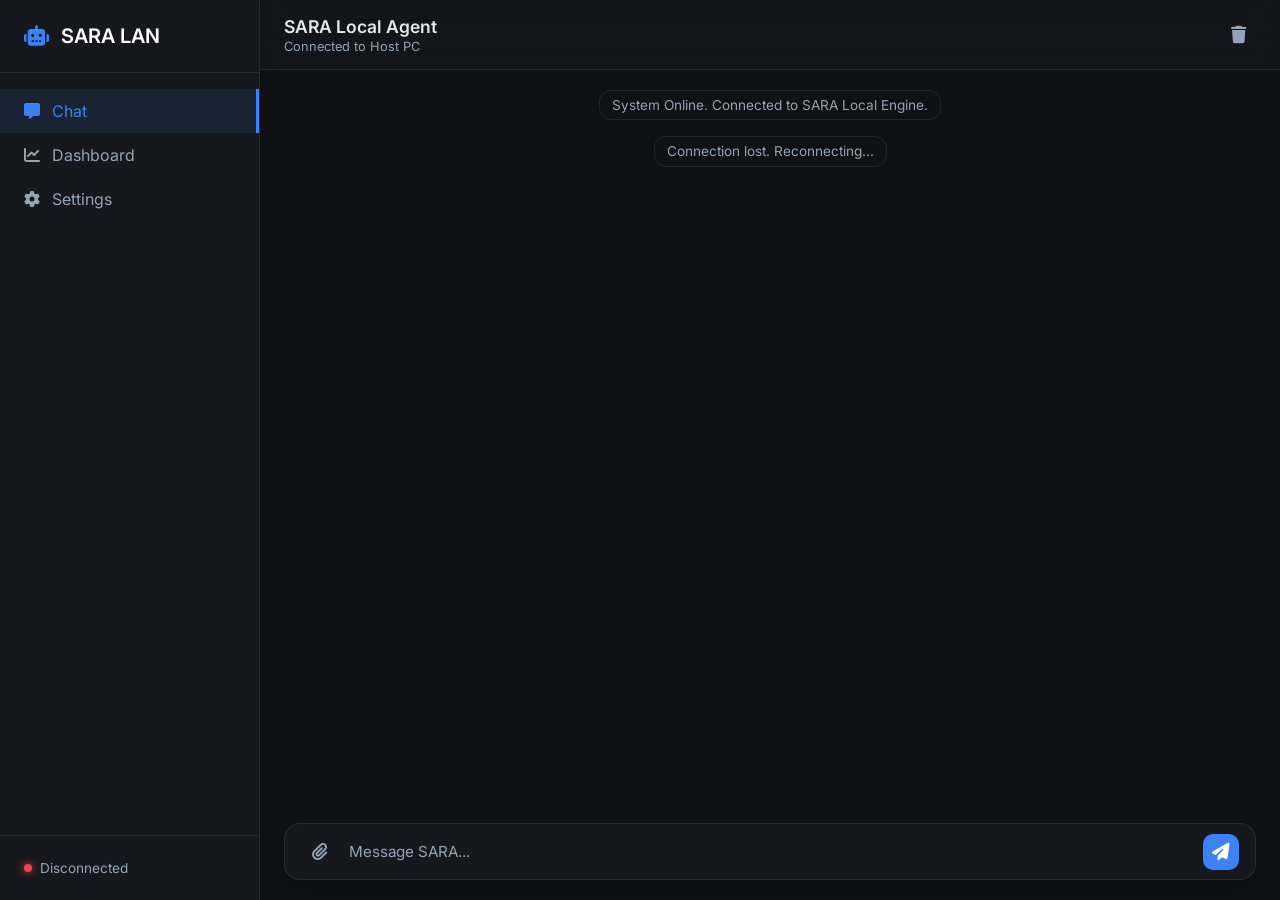
<file: frontend/lan_dashboard/index.html>
<!DOCTYPE html>
<html lang="en">
<head>
    <meta charset="UTF-8">
    <meta name="viewport" content="width=device-width, initial-scale=1.0, maximum-scale=1.0, user-scalable=no">
    <title>SARA Web Dashboard</title>
    <link rel="stylesheet" href="chat.css?v=2">
    <link href="https://fonts.googleapis.com/css2?family=Inter:wght@300;400;500;600;700&display=swap" rel="stylesheet">
    <link rel="stylesheet" href="https://cdnjs.cloudflare.com/ajax/libs/font-awesome/6.4.0/css/all.min.css">
</head>
<body>
    <div class="app-container">
        <!-- Sidebar -->
        <aside class="sidebar">
            <div class="sidebar-header">
                <div class="logo">
                    <i class="fa-solid fa-robot"></i>
                    <span>SARA LAN</span>
                </div>
            </div>
            <nav class="sidebar-nav">
                <a href="/" class="nav-item active">
                    <i class="fa-solid fa-message"></i>
                    <span>Chat</span>
                </a>
                <a href="/dashboard" class="nav-item">
                    <i class="fa-solid fa-chart-line"></i>
                    <span>Dashboard</span>
                </a>
                <a href="#" class="nav-item">
                    <i class="fa-solid fa-gear"></i>
                    <span>Settings</span>
                </a>
            </nav>
            <div class="sidebar-footer">
                <div class="status-indicator">
                    <span class="dot" id="ws-status-dot"></span>
                    <span id="ws-status-text">Disconnected</span>
                </div>
            </div>
        </aside>

        <!-- Main Chat Area -->
        <main class="chat-area">
            <header class="chat-header">
                <div class="mobile-menu-btn">
                    <i class="fa-solid fa-bars"></i>
                </div>
                <div class="chat-title">
                    <h2>SARA Local Agent</h2>
                    <p>Connected to Host PC</p>
                </div>
                <div class="header-actions">
                    <button class="icon-btn" id="clear-btn" title="Clear Chat"><i class="fa-solid fa-trash"></i></button>
                </div>
            </header>

            <div class="chat-history" id="chat-history">
                <div class="message system">
                    <div class="bubble">System Online. Connected to SARA Local Engine.</div>
                </div>
                <!-- Messages go here -->
            </div>

            <div class="chat-input-container">
                <div class="suggestions-container" id="suggestions-container"></div>
                <div class="input-wrapper">
                    <button class="icon-btn attach-btn"><i class="fa-solid fa-paperclip"></i></button>
                    <input type="text" id="chat-input" placeholder="Message SARA..." autocomplete="off">
                    <button class="icon-btn send-btn" id="send-btn"><i class="fa-solid fa-paper-plane"></i></button>
                </div>
            </div>
        </main>

        </main>
    </div>

    <!-- Modal for inline images -->
    <div id="image-modal" class="modal">
        <span class="close-modal">&times;</span>
        <img class="modal-content" id="modal-img">
        <div id="modal-caption"></div>
    </div>

    <script src="chat.js?v=3"></script>
</body>
</html>
</file>
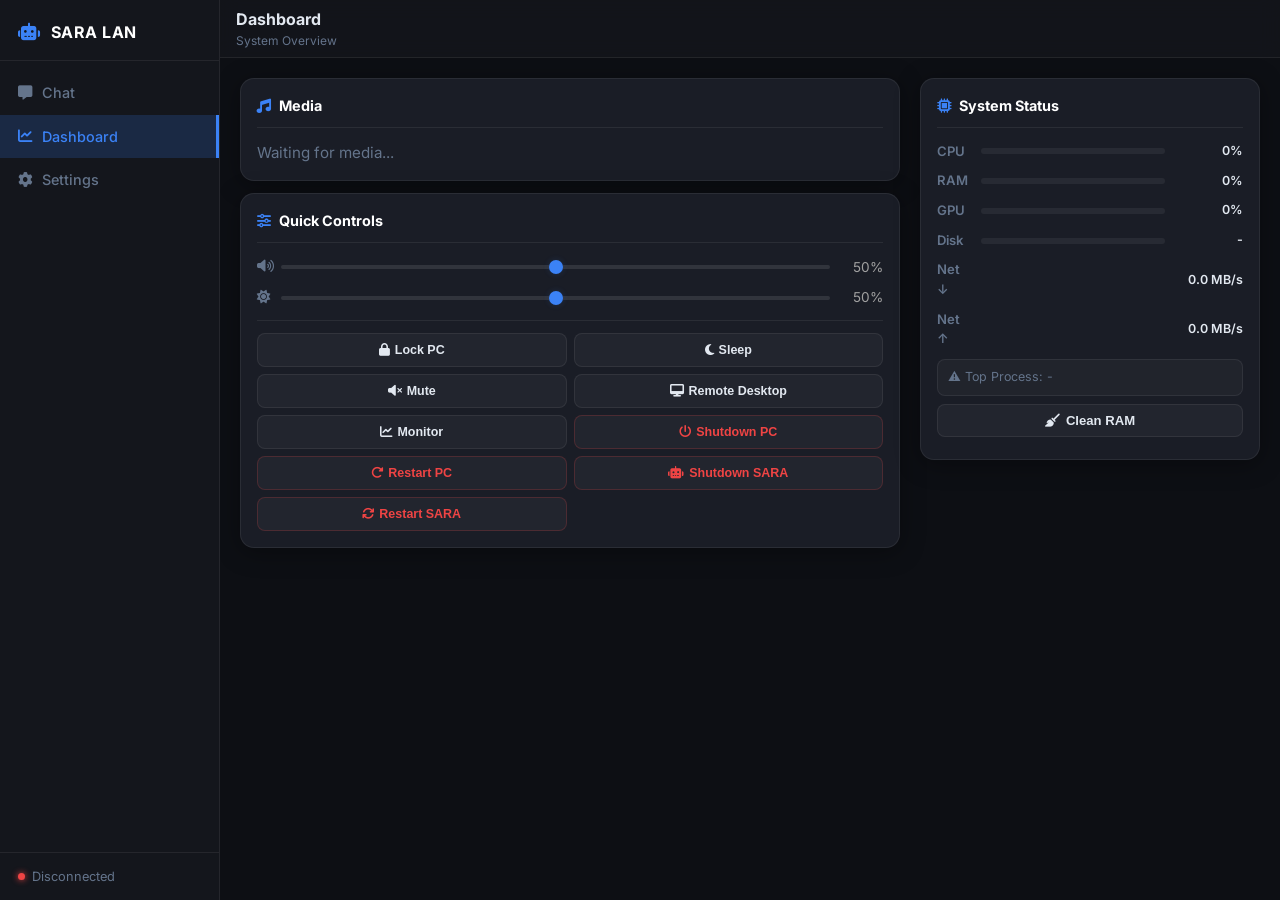
<file: frontend/lan_dashboard/dashboard.html>
<!DOCTYPE html>
<html lang="en">
<head>
    <meta charset="UTF-8">
    <meta name="viewport" content="width=device-width, initial-scale=1.0, maximum-scale=1.0, user-scalable=no">
    <title>SARA Web Dashboard</title>
    <link rel="stylesheet" href="dashboard.css?v=9">
    <link href="https://fonts.googleapis.com/css2?family=Inter:wght@300;400;500;600;700&display=swap" rel="stylesheet">
    <link rel="stylesheet" href="https://cdnjs.cloudflare.com/ajax/libs/font-awesome/6.4.0/css/all.min.css">
</head>
<body>
    <div class="app-container">
        <!-- Sidebar -->
        <aside class="sidebar">
            <div class="sidebar-header">
                <div class="logo">
                    <i class="fa-solid fa-robot"></i>
                    <span>SARA LAN</span>
                </div>
            </div>
            <nav class="sidebar-nav">
                <a href="/" class="nav-item">
                    <i class="fa-solid fa-message"></i>
                    <span>Chat</span>
                </a>
                <a href="/dashboard" class="nav-item active">
                    <i class="fa-solid fa-chart-line"></i>
                    <span>Dashboard</span>
                </a>
                <a href="#" class="nav-item">
                    <i class="fa-solid fa-gear"></i>
                    <span>Settings</span>
                </a>
            </nav>
            <div class="sidebar-footer">
                <div class="status-indicator">
                    <span class="dot" id="ws-status-dot"></span>
                    <span id="ws-status-text">Disconnected</span>
                </div>
            </div>
        </aside>

        <!-- Main Dashboard Area -->
        <main class="dashboard-area">
            <header class="dash-header">
                <button class="mobile-menu-btn" aria-label="Menu">
                    <i class="fa-solid fa-bars"></i>
                </button>
                <div class="dash-title">
                    <h2>Dashboard</h2>
                    <p>System Overview</p>
                </div>
            </header>

            <div class="dashboard-scroll">
                <!-- ====== LEFT / MAIN COLUMN ====== -->
                <div class="col-main">

                    <!-- Media Widgets (horizontal swipe on mobile) -->
                    <div id="media-widgets-container" class="media-column">
                        <!-- placeholder -->
                        <div class="widget" id="dash-media-default">
                            <div class="widget-header">
                                <i class="fa-solid fa-music"></i> Media
                            </div>
                            <div class="media-content">
                                <div class="media-info">
                                    <div class="media-track muted">Waiting for media...</div>
                                </div>
                            </div>
                        </div>
                    </div>

                    <!-- Quick Controls -->
                    <div class="widget" id="dash-quick">
                        <div class="widget-header">
                            <i class="fa-solid fa-sliders"></i> Quick Controls
                        </div>
                        <div class="sliders-wrapper">
                            <div class="slider-row">
                                <i class="fa-solid fa-volume-high slider-icon"></i>
                                <input type="range" id="dash-vol-slider" min="0" max="100" value="50">
                                <span class="slider-val" id="dash-vol-val" style="width: 35px; text-align: right; font-size: 0.85rem; color: #a0a0a0; margin-left: 10px;">50%</span>
                            </div>
                            <div class="slider-row">
                                <i class="fa-solid fa-sun slider-icon"></i>
                                <input type="range" id="dash-bright-slider" min="0" max="100" value="50">
                                <span class="slider-val" id="dash-bright-val" style="width: 35px; text-align: right; font-size: 0.85rem; color: #a0a0a0; margin-left: 10px;">50%</span>
                            </div>
                        </div>
                        <div class="quick-grid">
                            <button class="quick-btn" onclick="sendCommand('/lock')"><i class="fa-solid fa-lock"></i> Lock PC</button>
                            <button class="quick-btn" onclick="sendCommand('/sleep')"><i class="fa-solid fa-moon"></i> Sleep</button>
                            <button class="quick-btn" onclick="sendCommand('mute volume')"><i class="fa-solid fa-volume-xmark"></i> Mute</button>
                            <button class="quick-btn" onclick="sendCommand('/desktop')"><i class="fa-solid fa-desktop"></i> Remote Desktop</button>
                            <button class="quick-btn" onclick="sendCommand('/monitor')"><i class="fa-solid fa-chart-line"></i> Monitor</button>
                            <button class="quick-btn danger" onclick="if(confirm('Shutdown PC?')) sendCommand('/shutdown')"><i class="fa-solid fa-power-off"></i> Shutdown PC</button>
                            <button class="quick-btn danger" onclick="if(confirm('Restart PC?')) sendCommand('/restart')"><i class="fa-solid fa-rotate-right"></i> Restart PC</button>
                            <button class="quick-btn danger" onclick="if(confirm('Shutdown SARA completely?')) sendCommand('/sarashutdown')"><i class="fa-solid fa-robot"></i> Shutdown SARA</button>
                            <button class="quick-btn danger" onclick="if(confirm('Restart SARA agent?')) sendCommand('/sararestart')"><i class="fa-solid fa-arrows-rotate"></i> Restart SARA</button>
                        </div>
                    </div>

                </div>

                <!-- ====== RIGHT / SIDE COLUMN ====== -->
                <div class="col-side">

                    <!-- System Status -->
                    <div class="widget" id="dash-system">
                        <div class="widget-header">
                            <i class="fa-solid fa-microchip"></i> System Status
                        </div>
                        <div class="system-stats">
                            <div class="stat-row">
                                <span class="stat-label">CPU</span>
                                <div class="progress-bar"><div class="progress-fill" id="dash-cpu-fill" style="width:0%"></div></div>
                                <span class="stat-val" id="dash-cpu-val">0%</span>
                            </div>
                            <div class="stat-row">
                                <span class="stat-label">RAM</span>
                                <div class="progress-bar"><div class="progress-fill" id="dash-ram-fill" style="width:0%"></div></div>
                                <span class="stat-val" id="dash-ram-val">0%</span>
                            </div>
                            <div class="stat-row">
                                <span class="stat-label">GPU</span>
                                <div class="progress-bar"><div class="progress-fill" id="dash-gpu-fill" style="width:0%"></div></div>
                                <span class="stat-val" id="dash-gpu-val">0%</span>
                            </div>
                            <div class="stat-row">
                                <span class="stat-label">Disk</span>
                                <div class="progress-bar"><div class="progress-fill" id="dash-disk-fill" style="width:0%"></div></div>
                                <span class="stat-val" id="dash-disk-val">-</span>
                            </div>
                            <div class="stat-row">
                                <span class="stat-label">Net ↓</span>
                                <div class="progress-bar" style="background: transparent;"></div>
                                <span class="stat-val" id="dash-net-down">0.0 MB/s</span>
                            </div>
                            <div class="stat-row">
                                <span class="stat-label">Net ↑</span>
                                <div class="progress-bar" style="background: transparent;"></div>
                                <span class="stat-val" id="dash-net-up">0.0 MB/s</span>
                            </div>
                        </div>
                        <div class="top-process" id="dash-top-process">⚠️ Top Process: -</div>
                        <button class="clean-ram-btn" onclick="sendCommand('/cleanram')">
                            <i class="fa-solid fa-broom"></i> Clean RAM
                        </button>
                        <div class="widget-controls" id="dash-system-controls"></div>
                    </div>

                </div>
            </div>
        </main>
    </div>

    <!-- Sidebar overlay for mobile -->
    <div class="sidebar-overlay" id="sidebar-overlay"></div>

    <!-- Image Modal -->
    <div id="image-modal" class="modal">
        <span class="close-modal">&times;</span>
        <img class="modal-content" id="modal-img">
        <div id="modal-caption"></div>
    </div>

    <script src="dashboard.js?v=4"></script>
</body>
</html>
</file>
<file: frontend/lan_dashboard/chat.css>
:root {
    --bg-dark: #0f1115;
    --bg-panel: #16181d;
    --bg-message-user: #2d55ff;
    --bg-message-agent: #1e2128;
    --text-primary: #e2e8f0;
    --text-secondary: #94a3b8;
    --border-color: rgba(255,255,255,0.08);
    --accent: #3b82f6;
    --danger: #ef4444;
    --success: #10b981;
    --glass-bg: rgba(22, 24, 29, 0.7);
}

* {
    margin: 0;
    padding: 0;
    box-sizing: border-box;
    font-family: 'Inter', sans-serif;
}

body {
    background-color: var(--bg-dark);
    color: var(--text-primary);
    height: 100vh;
    overflow: hidden;
}

.app-container {
    display: flex;
    height: 100vh;
    width: 100vw;
}

/* Sidebar */
.sidebar {
    width: 260px;
    background-color: var(--bg-panel);
    border-right: 1px solid var(--border-color);
    display: flex;
    flex-direction: column;
    transition: transform 0.3s ease;
}

.sidebar-header {
    padding: 24px;
    border-bottom: 1px solid var(--border-color);
}

.logo {
    display: flex;
    align-items: center;
    gap: 12px;
    font-size: 1.25rem;
    font-weight: 600;
    color: #fff;
}

.logo i {
    color: var(--accent);
}

.sidebar-nav {
    flex: 1;
    padding: 16px 0;
}

.nav-item {
    display: flex;
    align-items: center;
    gap: 12px;
    padding: 12px 24px;
    color: var(--text-secondary);
    text-decoration: none;
    transition: all 0.2s;
}

.nav-item:hover {
    background-color: rgba(255,255,255,0.03);
    color: var(--text-primary);
}

.nav-item.active {
    background-color: rgba(59, 130, 246, 0.1);
    color: var(--accent);
    border-right: 3px solid var(--accent);
}

.sidebar-footer {
    padding: 24px;
    border-top: 1px solid var(--border-color);
}

.status-indicator {
    display: flex;
    align-items: center;
    gap: 8px;
    font-size: 0.85rem;
    color: var(--text-secondary);
}

.dot {
    width: 8px;
    height: 8px;
    border-radius: 50%;
    background-color: var(--danger);
    box-shadow: 0 0 8px var(--danger);
}
.dot.connected {
    background-color: var(--success);
    box-shadow: 0 0 8px var(--success);
}

/* Main Chat Area */
.chat-area {
    flex: 1;
    display: flex;
    flex-direction: column;
    position: relative;
}

.chat-header {
    height: 70px;
    background: var(--glass-bg);
    backdrop-filter: blur(12px);
    -webkit-backdrop-filter: blur(12px);
    border-bottom: 1px solid var(--border-color);
    display: flex;
    align-items: center;
    padding: 0 24px;
    justify-content: space-between;
    position: absolute;
    top: 0;
    left: 0;
    right: 0;
    z-index: 10;
}

.mobile-menu-btn {
    display: none;
    font-size: 1.2rem;
    color: var(--text-secondary);
    cursor: pointer;
    margin-right: 16px;
}

.chat-title h2 {
    font-size: 1.1rem;
    font-weight: 600;
}

.chat-title p {
    font-size: 0.8rem;
    color: var(--text-secondary);
    margin-top: 2px;
}

.icon-btn {
    background: none;
    border: none;
    color: var(--text-secondary);
    cursor: pointer;
    font-size: 1.1rem;
    width: 36px;
    height: 36px;
    border-radius: 8px;
    display: flex;
    align-items: center;
    justify-content: center;
    transition: all 0.2s;
}

.icon-btn:hover {
    background-color: rgba(255,255,255,0.05);
    color: var(--text-primary);
}

/* Chat History */
.chat-history {
    flex: 1;
    padding: 90px 24px 100px 24px;
    overflow-y: auto;
    display: flex;
    flex-direction: column;
    gap: 16px;
    scroll-behavior: smooth;
}

.chat-history::-webkit-scrollbar {
    width: 6px;
}
.chat-history::-webkit-scrollbar-thumb {
    background: rgba(255,255,255,0.1);
    border-radius: 4px;
}

.message {
    display: flex;
    flex-direction: column;
    max-width: 80%;
    animation: fadeIn 0.3s ease;
}

@keyframes fadeIn {
    from { opacity: 0; transform: translateY(10px); }
    to { opacity: 1; transform: translateY(0); }
}

.message.user {
    align-self: flex-end;
}

.message.agent {
    align-self: flex-start;
}

.message.system {
    align-self: center;
    max-width: 90%;
}

.message.system .bubble {
    background: transparent;
    color: var(--text-secondary);
    font-size: 0.85rem;
    padding: 4px 12px;
    border: 1px solid var(--border-color);
    border-radius: 12px;
}

.bubble {
    padding: 12px 16px;
    border-radius: 12px;
    font-size: 0.95rem;
    line-height: 1.5;
    word-break: break-word;
    box-shadow: 0 4px 12px rgba(0,0,0,0.1);
}

.message.user .bubble {
    background-color: var(--bg-message-user);
    color: #fff;
    border-bottom-right-radius: 4px;
}

.message.agent .bubble {
    background-color: var(--bg-message-agent);
    border: 1px solid var(--border-color);
    border-bottom-left-radius: 4px;
}

.message img {
    max-width: 100%;
    border-radius: 8px;
    margin-top: 8px;
    cursor: pointer;
    border: 1px solid var(--border-color);
}

/* Inline Keyboards */
.inline-keyboard {
    display: flex;
    flex-direction: column;
    gap: 6px;
    margin-top: 8px;
    width: 100%;
}

.keyboard-row {
    display: flex;
    gap: 6px;
    width: 100%;
}

.keyboard-btn {
    flex: 1;
    background-color: rgba(255,255,255,0.05);
    border: 1px solid var(--border-color);
    color: var(--accent);
    padding: 8px 12px;
    border-radius: 6px;
    font-size: 0.85rem;
    font-weight: 500;
    cursor: pointer;
    transition: all 0.2s;
    text-align: center;
}

.keyboard-btn:hover {
    background-color: rgba(59, 130, 246, 0.15);
    border-color: rgba(59, 130, 246, 0.3);
}

.keyboard-btn:active {
    transform: scale(0.98);
}

/* Input Area */
.chat-input-container {
    position: absolute;
    bottom: 0;
    left: 0;
    right: 0;
    padding: 20px 24px;
    background: linear-gradient(to top, var(--bg-dark) 60%, transparent);
}

.input-wrapper {
    display: flex;
    align-items: center;
    background-color: var(--bg-panel);
    border: 1px solid var(--border-color);
    border-radius: 16px;
    padding: 8px 16px;
    box-shadow: 0 8px 24px rgba(0,0,0,0.2);
    transition: border-color 0.3s;
}

.input-wrapper:focus-within {
    border-color: rgba(59, 130, 246, 0.5);
    box-shadow: 0 0 0 2px rgba(59, 130, 246, 0.1);
}

#chat-input {
    flex: 1;
    background: none;
    border: none;
    color: var(--text-primary);
    font-size: 0.95rem;
    padding: 10px 12px;
    outline: none;
}

#chat-input::placeholder {
    color: var(--text-secondary);
}

.send-btn {
    background-color: var(--accent);
    color: #fff;
    border-radius: 10px;
}

.send-btn:hover {
    background-color: #2563eb;
    color: #fff;
}

/* Modal */
.modal {
    display: none;
    position: fixed;
    z-index: 1000;
    left: 0;
    top: 0;
    width: 100%;
    height: 100%;
    background-color: rgba(0,0,0,0.9);
    backdrop-filter: blur(5px);
}

.modal-content {
    margin: auto;
    display: block;
    max-width: 90%;
    max-height: 80%;
    position: absolute;
    top: 50%;
    left: 50%;
    transform: translate(-50%, -50%);
    border-radius: 8px;
    box-shadow: 0 8px 32px rgba(0,0,0,0.5);
}

.close-modal {
    position: absolute;
    top: 20px;
    right: 35px;
    color: #f1f1f1;
    font-size: 40px;
    font-weight: bold;
    cursor: pointer;
}
/* Dashboard Area */
.dashboard-area {
    flex: 1;
    display: flex;
    flex-direction: column;
    position: relative;
    overflow-y: auto;
    overflow-x: hidden;
}

.dashboard-content {
    padding: 90px 24px 40px 24px;
    max-width: 1200px;
    margin: 0 auto;
    width: 100%;
}

.dashboard-grid {
    display: grid;
    grid-template-columns: 1.5fr 1fr;
    align-items: start;
    gap: 24px;
}

.media-column {
    display: flex;
    flex-direction: column;
    gap: 24px;
}

.side-column {
    display: flex;
    flex-direction: column;
    gap: 24px;
}

.widget {
    background: var(--bg-panel);
    border: 1px solid var(--border-color);
    border-radius: 16px;
    padding: 20px;
    box-shadow: 0 4px 20px rgba(0,0,0,0.15);
    display: flex;
    flex-direction: column;
    gap: 16px;
    transition: transform 0.2s, box-shadow 0.2s;
}

.widget:hover {
    transform: translateY(-2px);
    box-shadow: 0 8px 30px rgba(0,0,0,0.25);
}

.media-widget { grid-column: 1 / -1; }
.system-widget { grid-column: 1; }
.controls-widget { grid-column: 2; }
.devices-widget { grid-column: 1 / -1; }

.widget-header {
    font-size: 1.1rem;
    font-weight: 600;
    color: #fff;
    display: flex;
    align-items: center;
    gap: 10px;
    padding-bottom: 12px;
    border-bottom: 1px solid var(--border-color);
}
.widget-header i { color: var(--accent); }

/* Media Widget Specifics */
.media-content { display: flex; gap: 20px; align-items: center; }
#dash-media-art { width: 120px; height: 120px; border-radius: 12px; object-fit: cover; box-shadow: 0 4px 15px rgba(0,0,0,0.5); }
.media-info { flex: 1; display: flex; flex-direction: column; gap: 4px; }
.media-track { font-size: 1.2rem; font-weight: bold; color: #fff; }
.media-artist { font-size: 0.95rem; color: var(--text-secondary); }
.media-album { font-size: 0.85rem; color: #64748b; }
.media-status { font-size: 0.85rem; color: var(--accent); margin-top: 8px; font-family: monospace; }

/* System Status Specifics */
.system-stats { display: flex; flex-direction: column; gap: 12px; }
.stat-row { display: flex; align-items: center; gap: 12px; font-size: 0.9rem; }
.stat-row span:first-child { width: 40px; font-weight: 600; }
.progress-bar { flex: 1; height: 8px; background: rgba(255,255,255,0.05); border-radius: 4px; overflow: hidden; }
.progress-fill { height: 100%; background: linear-gradient(90deg, var(--accent), #60a5fa); transition: width 0.3s ease; }
.top-process { font-size: 0.85rem; color: var(--text-secondary); padding: 10px; background: rgba(255,255,255,0.02); border-radius: 8px; margin-top: 5px; }

/* Quick Controls Specifics */
.quick-grid { display: grid; grid-template-columns: repeat(auto-fit, minmax(130px, 1fr)); gap: 10px; }
.quick-btn { background: rgba(255,255,255,0.05); border: 1px solid var(--border-color); color: var(--text-primary); padding: 12px; border-radius: 10px; font-size: 0.9rem; cursor: pointer; transition: all 0.2s; display: flex; align-items: center; justify-content: center; gap: 8px; }
.quick-btn:hover { background: rgba(59, 130, 246, 0.15); border-color: rgba(59, 130, 246, 0.3); color: #fff; }
.quick-btn:active { transform: scale(0.95); }

/* Devices Widget */
.devices-list { display: flex; flex-direction: column; gap: 8px; }
.device-item { padding: 12px; background: rgba(255,255,255,0.02); border-radius: 8px; border: 1px solid var(--border-color); font-size: 0.9rem; }

/* Widget controls generated dynamically */
.widget-controls .inline-keyboard { margin-top: 0; }

/* Mobile Responsive */
@media (max-width: 768px) {
    .sidebar {
        position: fixed;
        left: 0;
        top: 0;
        bottom: 0;
        z-index: 100;
        transform: translateX(-100%);
    }
    
    .sidebar.open {
        transform: translateX(0);
    }
    
    .mobile-menu-btn {
        display: block;
    }
    
    .chat-history {
        padding: 80px 16px 100px 16px;
    }
    
    .chat-input-container {
        padding: 16px;
    }
    
    .message {
        max-width: 90%;
    }
    
    .dashboard-grid {
        grid-template-columns: 1fr;
    }
    
    .media-column {
        flex-direction: row;
        overflow-x: auto;
        scroll-snap-type: x mandatory;
        padding-bottom: 10px;
        grid-row: auto;
    }
    
    .media-column > .widget {
        flex: 0 0 85%;
        scroll-snap-align: center;
    }
}

/* Clickable link styles in chat */
.chat-link {
    color: var(--accent);
    text-decoration: underline;
    word-break: break-all;
    font-weight: 500;
    transition: color 0.2s ease;
}
.chat-link:hover {
    color: #60a5fa;
}
.message.user .bubble .chat-link {
    color: #ffffff;
    text-decoration: underline;
}

/* Suggestions Container */
.suggestions-container {
    background-color: var(--bg-panel);
    border: 1px solid var(--border-color);
    border-radius: 12px;
    margin-bottom: 8px;
    max-height: 200px;
    overflow-y: auto;
    box-shadow: 0 -4px 20px rgba(0,0,0,0.3);
    display: none;
    flex-direction: column;
}

.suggestion-item {
    padding: 10px 16px;
    cursor: pointer;
    display: flex;
    flex-direction: column;
    border-bottom: 1px solid rgba(255,255,255,0.02);
}

.suggestion-item:last-child {
    border-bottom: none;
}

.suggestion-item:hover, .suggestion-item.selected {
    background-color: rgba(59, 130, 246, 0.15);
}

.suggestion-cmd {
    font-weight: 600;
    color: var(--accent);
    font-size: 0.95rem;
}

.suggestion-desc {
    font-size: 0.8rem;
    color: var(--text-secondary);
    margin-top: 2px;
}

/* Custom Scrollbar for Suggestions */
.suggestions-container::-webkit-scrollbar {
    width: 6px;
}

.suggestions-container::-webkit-scrollbar-track {
    background: transparent;
}

.suggestions-container::-webkit-scrollbar-thumb {
    background: rgba(255,255,255,0.1);
    border-radius: 4px;
}

.suggestions-container::-webkit-scrollbar-thumb:hover {
    background: rgba(255,255,255,0.2);
}
</file>
<file: frontend/lan_dashboard/dashboard.css>
/* ============================================================
   SARA Dashboard CSS — Mobile First
   ============================================================ */

/* --- Variables --- */
:root {
    --bg:          #0d0f14;
    --bg-panel:    #14161c;
    --bg-widget:   #1a1d26;
    --border:      rgba(255,255,255,0.07);
    --text:        #e2e8f0;
    --muted:       #64748b;
    --accent:      #3b82f6;
    --accent-glow: rgba(59,130,246,0.18);
    --green:       #10b981;
    --danger:      #ef4444;
    --danger-glow: rgba(239,68,68,0.18);
    --spotify:     #1db954;
    --radius:      14px;
    --radius-sm:   8px;
    --shadow:      0 4px 24px rgba(0,0,0,0.35);
}

/* --- Reset --- */
*, *::before, *::after { box-sizing: border-box; margin: 0; padding: 0; }
html, body { height: 100%; overflow: hidden; }
body {
    font-family: 'Inter', sans-serif;
    background: var(--bg);
    color: var(--text);
    font-size: 14px;
    line-height: 1.5;
}

/* --- Scrollbar --- */
::-webkit-scrollbar { width: 4px; height: 4px; }
::-webkit-scrollbar-track { background: transparent; }
::-webkit-scrollbar-thumb { background: rgba(255,255,255,0.12); border-radius: 4px; }
::-webkit-scrollbar-thumb:hover { background: rgba(255,255,255,0.22); }

/* ============================================================
   LAYOUT
   ============================================================ */

.app-container {
    display: flex;
    height: 100vh;
    width: 100vw;
    overflow: hidden;
}

/* --- Sidebar --- */
.sidebar {
    width: 220px;
    flex-shrink: 0;
    background: var(--bg-panel);
    border-right: 1px solid var(--border);
    display: flex;
    flex-direction: column;
    z-index: 200;
    transition: transform 0.28s cubic-bezier(.4,0,.2,1);
}

.sidebar-header {
    padding: 20px 18px 16px;
    border-bottom: 1px solid var(--border);
}

.logo {
    display: flex;
    align-items: center;
    gap: 10px;
    font-size: 1rem;
    font-weight: 700;
    color: #fff;
    letter-spacing: 0.5px;
}
.logo i { color: var(--accent); font-size: 1.1rem; }

.sidebar-nav {
    flex: 1;
    padding: 10px 0;
    overflow-y: auto;
}

.nav-item {
    display: flex;
    align-items: center;
    gap: 10px;
    padding: 11px 18px;
    color: var(--muted);
    text-decoration: none;
    font-size: 0.9rem;
    font-weight: 500;
    border-right: 3px solid transparent;
    transition: all 0.18s;
}
.nav-item:hover { color: var(--text); background: rgba(255,255,255,0.04); }
.nav-item.active { color: var(--accent); background: var(--accent-glow); border-right-color: var(--accent); }

.sidebar-footer {
    padding: 14px 18px;
    border-top: 1px solid var(--border);
}

.status-indicator {
    display: flex;
    align-items: center;
    gap: 7px;
    font-size: 0.8rem;
    color: var(--muted);
}
.dot {
    width: 7px; height: 7px;
    border-radius: 50%;
    background: var(--danger);
    box-shadow: 0 0 6px var(--danger);
    flex-shrink: 0;
}
.dot.connected { background: var(--green); box-shadow: 0 0 6px var(--green); }

/* Overlay for mobile */
.sidebar-overlay {
    display: none;
    position: fixed;
    inset: 0;
    background: rgba(0,0,0,0.55);
    z-index: 150;
}

/* --- Main Area --- */
.dashboard-area {
    flex: 1;
    min-width: 0;
    display: flex;
    flex-direction: column;
    overflow: hidden;
}

/* --- Header --- */
.dash-header {
    height: 58px;
    flex-shrink: 0;
    display: flex;
    align-items: center;
    padding: 0 16px;
    gap: 12px;
    background: rgba(20,22,28,0.85);
    backdrop-filter: blur(10px);
    border-bottom: 1px solid var(--border);
    z-index: 10;
}

.mobile-menu-btn {
    display: none;
    background: none;
    border: none;
    color: var(--muted);
    font-size: 1.15rem;
    cursor: pointer;
    padding: 6px;
    border-radius: 6px;
    line-height: 1;
}
.mobile-menu-btn:hover { color: var(--text); background: rgba(255,255,255,0.06); }

.dash-title h2 { font-size: 1rem; font-weight: 700; }
.dash-title p  { font-size: 0.75rem; color: var(--muted); margin-top: 1px; }

/* --- Scroll wrapper --- */
.dashboard-scroll {
    flex: 1;
    overflow-y: auto;
    overflow-x: hidden;
    padding: 16px;
    display: grid;
    grid-template-columns: 1fr 320px;
    align-items: start;
    gap: 16px;
}

/* ============================================================
   COLUMNS
   ============================================================ */

.col-main {
    display: flex;
    flex-direction: column;
    gap: 12px;
    min-width: 0;
    /* NO overflow:hidden here - it clips the media content */
    max-width: 100%;
}

.col-side {
    display: flex;
    flex-direction: column;
    gap: 12px;
    min-width: 0;
}

/* ============================================================
   WIDGETS
   ============================================================ */

.widget {
    background: var(--bg-widget);
    border: 1px solid var(--border);
    border-radius: var(--radius);
    padding: 16px;
    box-shadow: var(--shadow);
}

.widget-header {
    display: flex;
    align-items: center;
    gap: 8px;
    font-size: 0.9rem;
    font-weight: 700;
    color: #fff;
    margin-bottom: 14px;
    padding-bottom: 10px;
    border-bottom: 1px solid var(--border);
}
.widget-header i { color: var(--accent); }

/* ============================================================
   MEDIA COLUMN — horizontal swipe on mobile
   ============================================================ */

.media-column {
    display: flex;
    flex-direction: column;
    gap: 12px;
    width: 100%;
    min-width: 0;
    max-width: 100%;
}

/* Desktop: each media widget constrained to column width */
.media-column .widget {
    width: 100%;
    min-width: 0;
    max-width: 100%;
    overflow: hidden;
}

/* Media content row */
.media-content {
    display: flex;
    gap: 14px;
    align-items: flex-start;
    min-width: 0;
}

.media-art {
    width: 88px;
    height: 88px;
    flex-shrink: 0;
    border-radius: 10px;
    object-fit: cover;
    box-shadow: 0 4px 14px rgba(0,0,0,0.5);
}

.media-info {
    flex: 1;
    min-width: 0;
    display: flex;
    flex-direction: column;
    gap: 3px;
}

.media-track {
    font-size: 0.95rem;
    font-weight: 700;
    color: #fff;
    white-space: nowrap;
    overflow: hidden;
    text-overflow: ellipsis;
}
.media-track.muted { color: var(--muted); font-weight: 400; }
.media-artist {
    font-size: 0.8rem;
    color: var(--muted);
    white-space: nowrap;
    overflow: hidden;
    text-overflow: ellipsis;
}
.media-album {
    font-size: 0.75rem;
    color: #475569;
    white-space: nowrap;
    overflow: hidden;
    text-overflow: ellipsis;
}
.media-status {
    font-size: 0.78rem;
    color: var(--accent);
    margin-top: 5px;
    font-family: monospace;
}

/* Media controls keyboard */
.inline-keyboard {
    display: flex;
    flex-direction: column;
    gap: 5px;
    margin-top: 10px;
}
.keyboard-row {
    display: flex;
    gap: 5px;
}
.keyboard-btn {
    flex: 1;
    min-width: 0;
    background: rgba(255,255,255,0.04);
    border: 1px solid var(--border);
    color: var(--accent);
    padding: 7px 4px;
    border-radius: 7px;
    font-size: 0.75rem;
    font-weight: 500;
    cursor: pointer;
    transition: all 0.15s;
    text-align: center;
    white-space: nowrap;
    overflow: hidden;
    text-overflow: ellipsis;
}
.keyboard-btn:hover { background: var(--accent-glow); border-color: rgba(59,130,246,0.3); }
.keyboard-btn:active { transform: scale(0.97); }

/* --- Dock Bar (Media / Spotify buttons) --- */
.dock-bar {
    display: flex;
    gap: 8px;
}

.dock-btn {
    flex: 1;
    display: flex;
    align-items: center;
    justify-content: center;
    gap: 6px;
    padding: 10px 12px;
    border-radius: var(--radius-sm);
    border: 1px solid var(--border);
    background: var(--bg-widget);
    color: var(--text);
    font-size: 0.82rem;
    font-weight: 600;
    cursor: pointer;
    transition: all 0.18s;
    white-space: nowrap;
    min-width: 0;
}
.dock-btn:hover { background: var(--accent-glow); border-color: rgba(59,130,246,0.3); color: #fff; }
.dock-btn:active { transform: scale(0.97); }
.dock-btn.spotify { color: var(--spotify); }
.dock-btn.spotify:hover { background: rgba(29,185,84,0.15); border-color: rgba(29,185,84,0.3); }

/* ============================================================
   SYSTEM STATUS
   ============================================================ */

.system-stats { display: flex; flex-direction: column; gap: 10px; }

.stat-row {
    display: flex;
    align-items: center;
    gap: 8px;
    font-size: 0.82rem;
}
.stat-label { width: 36px; font-weight: 600; color: var(--muted); flex-shrink: 0; }
.stat-val   { min-width: 70px; text-align: right; font-weight: 600; font-size: 0.78rem; flex-shrink: 0; white-space: nowrap; }
.progress-bar {
    flex: 1;
    height: 6px;
    background: rgba(255,255,255,0.06);
    border-radius: 3px;
    overflow: hidden;
}
.progress-fill {
    height: 100%;
    background: linear-gradient(90deg, var(--accent), #60a5fa);
    border-radius: 3px;
    transition: width 0.4s ease;
}

.top-process {
    font-size: 0.78rem;
    color: var(--muted);
    margin-top: 10px;
    padding: 8px 10px;
    background: rgba(255,255,255,0.03);
    border-radius: var(--radius-sm);
    border: 1px solid var(--border);
}

.clean-ram-btn {
    width: 100%;
    margin-top: 8px;
    padding: 8px;
    background: rgba(255,255,255,0.04);
    border: 1px solid var(--border);
    border-radius: var(--radius-sm);
    color: var(--text);
    font-size: 0.82rem;
    font-weight: 600;
    cursor: pointer;
    display: flex;
    align-items: center;
    justify-content: center;
    gap: 6px;
    transition: all 0.18s;
}
.clean-ram-btn:hover { background: rgba(59,130,246,0.12); border-color: rgba(59,130,246,0.3); color: #fff; }

.widget-controls { margin-top: 6px; }
.widget-controls .inline-keyboard { margin-top: 0; }

/* ============================================================
   QUICK CONTROLS
   ============================================================ */

.quick-grid {
    display: grid;
    grid-template-columns: 1fr 1fr;
    gap: 7px;
}

.quick-btn {
    display: flex;
    align-items: center;
    justify-content: center;
    gap: 5px;
    padding: 9px 6px;
    background: rgba(255,255,255,0.04);
    border: 1px solid var(--border);
    border-radius: var(--radius-sm);
    color: var(--text);
    font-size: 0.78rem;
    font-weight: 600;
    cursor: pointer;
    transition: all 0.18s;
    text-align: center;
    white-space: nowrap;
}
.quick-btn:hover { background: var(--accent-glow); border-color: rgba(59,130,246,0.3); color: #fff; }
.quick-btn:active { transform: scale(0.96); }
.quick-btn.danger { color: var(--danger); border-color: rgba(239,68,68,0.2); }
.quick-btn.danger:hover { background: var(--danger-glow); border-color: rgba(239,68,68,0.4); color: var(--danger); }

/* Sliders */
.sliders-wrapper {
    display: flex;
    flex-direction: column;
    gap: 10px;
    margin-bottom: 12px;
    padding-bottom: 12px;
    border-bottom: 1px solid var(--border);
}
.slider-row {
    display: flex;
    align-items: center;
    gap: 8px;
}
.slider-icon { color: var(--muted); font-size: 0.85rem; width: 16px; flex-shrink: 0; }
.slider-row input[type=range] {
    flex: 1;
    -webkit-appearance: none;
    height: 4px;
    border-radius: 2px;
    background: rgba(255,255,255,0.1);
    outline: none;
    cursor: pointer;
}
.slider-row input[type=range]::-webkit-slider-thumb {
    -webkit-appearance: none;
    width: 14px;
    height: 14px;
    border-radius: 50%;
    background: var(--accent);
    cursor: pointer;
    box-shadow: 0 0 6px var(--accent-glow);
}

/* ============================================================
   MODAL
   ============================================================ */

.modal {
    display: none;
    position: fixed;
    inset: 0;
    background: rgba(0,0,0,0.88);
    backdrop-filter: blur(6px);
    z-index: 1000;
    align-items: center;
    justify-content: center;
}
.modal.open { display: flex; }
.modal-content {
    max-width: 90vw;
    max-height: 80vh;
    border-radius: 10px;
    box-shadow: 0 8px 40px rgba(0,0,0,0.6);
}
.close-modal {
    position: absolute;
    top: 16px;
    right: 20px;
    font-size: 2rem;
    color: rgba(255,255,255,0.7);
    cursor: pointer;
    line-height: 1;
}
.close-modal:hover { color: #fff; }

/* ============================================================
   MOBILE  (≤ 768px)  — primary target
   ============================================================ */

@media (max-width: 768px) {

    /* Sidebar slides off-screen */
    .sidebar {
        position: fixed;
        top: 0; left: 0; bottom: 0;
        transform: translateX(-100%);
        width: 220px;
    }
    .sidebar.open { transform: translateX(0); }
    .sidebar-overlay.open { display: block; }

    .mobile-menu-btn { display: flex; }

    /* Stack columns vertically */
    .dashboard-scroll {
        display: flex;
        flex-direction: column;
        gap: 12px;
        padding: 12px;
        padding-bottom: 32px;
    }

    /* Media column becomes horizontal scroll carousel on mobile */
    .media-column {
        flex-direction: row;
        overflow-x: auto;
        overflow-y: visible;
        scroll-snap-type: x mandatory;
        -webkit-overflow-scrolling: touch;
        gap: 10px;
        padding-bottom: 8px;
        /* Must NOT have max-width:100% here - needs to scroll freely */
        width: 100%;
        max-width: none;
    }

    .media-column .widget {
        /* Exactly one card width = screen minus padding (12px each side) */
        flex: 0 0 calc(100vw - 60px);
        width: calc(100vw - 60px);
        max-width: calc(100vw - 60px);
        min-width: 0;
        scroll-snap-align: start;
        overflow: hidden;
    }

    /* Dock bar: compact on mobile */
    .dock-bar {
        gap: 6px;
    }
    .dock-btn {
        font-size: 0.78rem;
        padding: 9px 8px;
    }

    /* Quick grid: 2 cols on mobile */
    .quick-grid {
        grid-template-columns: 1fr 1fr;
        gap: 6px;
    }
    .quick-btn { padding: 8px 4px; font-size: 0.74rem; }

    /* Reduce widget padding on mobile */
    .widget { padding: 13px; }
    .widget-header { font-size: 0.85rem; margin-bottom: 11px; padding-bottom: 8px; }
}

/* ============================================================
   LARGE DESKTOP  (≥ 1200px)
   ============================================================ */

@media (min-width: 1200px) {
    .dashboard-scroll {
        grid-template-columns: 1fr 340px;
        padding: 20px;
        gap: 20px;
    }
}
</file>
